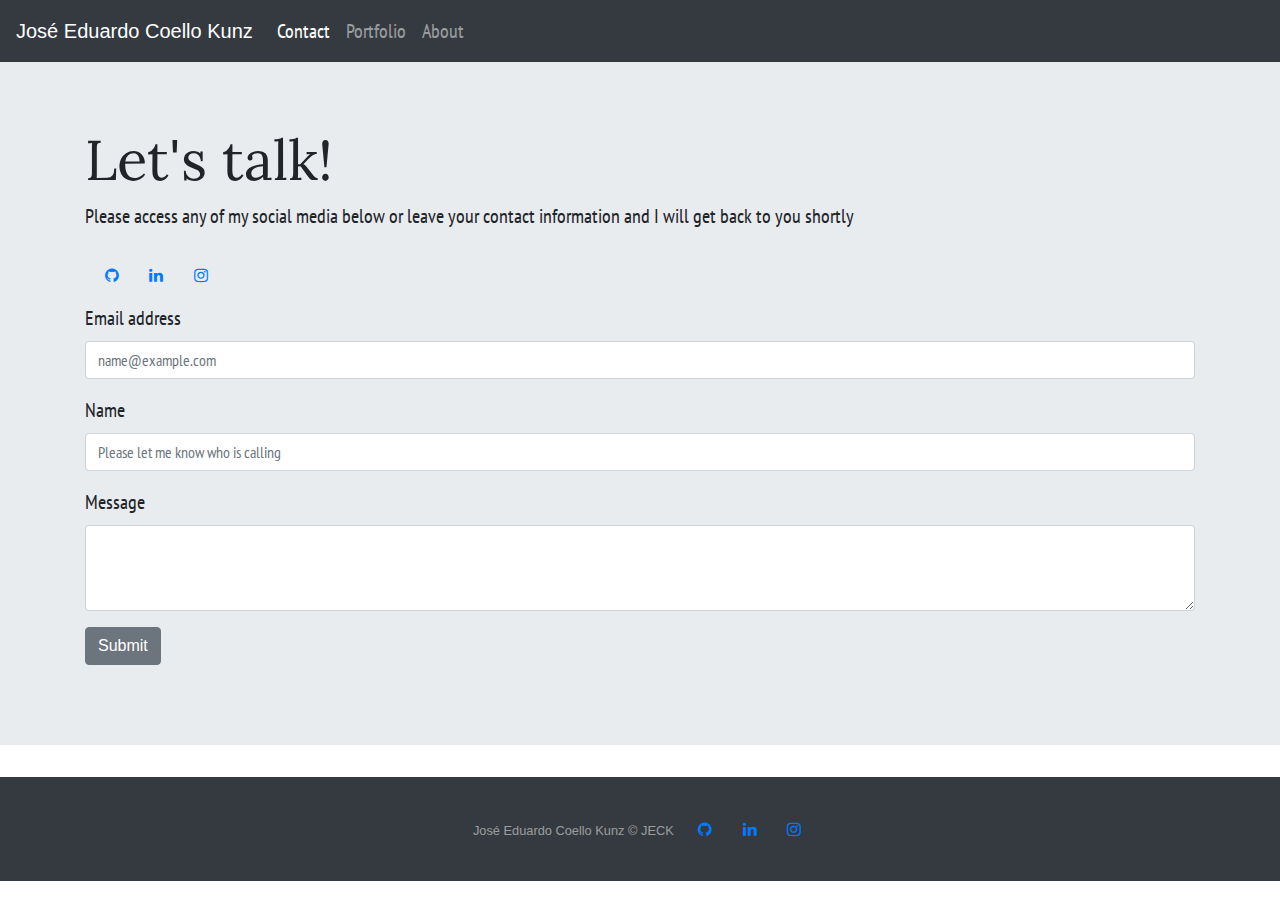
<file: contact.html>
<!DOCTYPE html>
<html lang="en">
  <head>
    <meta charset="UTF-8">
    <meta name="viewport" content="width=device-width, initial-scale=1.0">
    <title>Homework 2</title>
    <link rel="icon" type="img/png" href="https://encrypted-tbn0.gstatic.com/images?q=tbn%3AANd9GcTizfGf5mOS2Mfs5gHIJbRRUc5u4FCk3RP7zg&usqp=CAU">
    <link rel="stylesheet" type="text/css" href="./CSSReset.css">
    <link href="https://fonts.googleapis.com/css2?family=Lora&family=PT+Sans+Narrow&family=Prosto+One&display=swap" rel="stylesheet">
    <link rel="stylesheet" href="./style.css">
    <link rel="stylesheet" href="https://cdnjs.cloudflare.com/ajax/libs/font-awesome/4.7.0/css/font-awesome.min.css">
    <link rel="stylesheet" href="https://stackpath.bootstrapcdn.com/bootstrap/4.5.2/css/bootstrap.min.css" integrity="sha384-JcKb8q3iqJ61gNV9KGb8thSsNjpSL0n8PARn9HuZOnIxN0hoP+VmmDGMN5t9UJ0Z" crossorigin="anonymous">
</head>
<body>

  <nav class="navbar sticky-top navbar-expand-lg navbar-dark bg-dark">
    <a class="navbar-brand" href="./index.html">José Eduardo Coello Kunz</a>
    <button class="navbar-toggler" type="button" data-toggle="collapse" data-target="#navbarSupportedContent" aria-controls="navbarSupportedContent" aria-expanded="false" aria-label="Toggle navigation">
      <span class="navbar-toggler-icon"></span>
    </button>
    
    <div class="collapse navbar-collapse" id="navbarSupportedContent">
      <ul class="navbar-nav mr-auto">
        <li class="nav-item active">
          <a class="nav-link" href="./contact.html">Contact <span class="sr-only">(current)</span></a>
        </li>
        <li class="nav-item">
          <a class="nav-link" href="./portfolio.html">Portfolio</a>
        </li>
        <li class="nav-item">
          <a class="nav-link" href="./index.html">About</a>
        </li>
        <li class="nav-item dropdown">
      </ul>
    </div>
  </nav>

  <container class="contactcard">
    <div class="jumbotron jumbotron-fluid">
      <div class="container">
        <h1 class="display-4">Let's talk!</h1>
        <p class="lead">Please access any of my social media below or leave your contact information and I will get back to you shortly</p>
        <a href="https://github.com/jeck24" class="fa fa-github" target="_blank"></a>
        <a href="http://www.linkedin.com/in/josé-eduardo-coello-kunz-926b584b" class="fa fa-linkedin" target="_blank"></a>
        <a href="https://www.instagram.com/jecoello/" class="fa fa-instagram" target="_blank"></a>
        <form>
          <div class="form-group">
            <label for="exampleFormControlInput1">Email address</label>
            <input type="email" class="form-control" id="exampleFormControlInput1" placeholder="name@example.com">
          </div>
          <div class="form-group">
            <label for="message">Name</label>
            <input class="form-control" type="text" placeholder="Please let me know who is calling">
          </div>
          <div class="form-group">
            <label for="message">Message</label>
            <textarea class="form-control" id="exampleFormControlTextarea1" rows="3"></textarea>
          </div>
          <div class="form-group">
            <button type="button" class="btn btn-secondary">Submit</button>
          </div>
        </form>
      </div>
    </div>
  </container>

  <footer id="sticky-footer" class="py-4 bg-dark text-white-50">
    <footer class="container text-center">
      <small>José Eduardo Coello Kunz &copy; JECK</small>
      <a href="https://github.com/jeck24" class="fa fa-github" target="_blank"></a>
      <a href="http://www.linkedin.com/in/josé-eduardo-coello-kunz-926b584b" class="fa fa-linkedin" target="_blank"></a>
      <a href="https://www.instagram.com/jecoello/" class="fa fa-instagram" target="_blank"></a>
    </footer>
  </footer>



    <script src="https://code.jquery.com/jquery-3.5.1.slim.min.js" integrity="sha384-DfXdz2htPH0lsSSs5nCTpuj/zy4C+OGpamoFVy38MVBnE+IbbVYUew+OrCXaRkfj" crossorigin="anonymous"></script>
    <script src="https://cdn.jsdelivr.net/npm/popper.js@1.16.1/dist/umd/popper.min.js" integrity="sha384-9/reFTGAW83EW2RDu2S0VKaIzap3H66lZH81PoYlFhbGU+6BZp6G7niu735Sk7lN" crossorigin="anonymous"></script>
    <script src="https://stackpath.bootstrapcdn.com/bootstrap/4.5.2/js/bootstrap.min.js" integrity="sha384-B4gt1jrGC7Jh4AgTPSdUtOBvfO8shuf57BaghqFfPlYxofvL8/KUEfYiJOMMV+rV" crossorigin="anonymous"></script>    

</body>

</html>
</file>
<file: style.css>
.fa {
    padding: 20px;
    font-size: 30px;
    width: 30px;
    text-align: center;
    text-decoration: none;
    border-radius: 50%;
  }

  h1,h2{
    font-family: 'Lora', serif;
  }

  h3,h4,h5,h6{
    font-family: 'Prosto One', cursive;
  }

  p, ul, label, :placeholder-shown, details{
      font-family: 'PT Sans Narrow', sans-serif;
      font-size: 20px;
  }

  img{
      padding-bottom:12px;
  }

  body{
      background-color: whitesmoke;
  }
</file>
<file: CSSReset.css>
html, body, div, span, applet, object, iframe,
h1, h2, h3, h4, h5, h6, p, blockquote, pre,
a, abbr, acronym, address, big, cite, code,
del, dfn, em, img, ins, kbd, q, s, samp,
small, strike, strong, sub, sup, tt, var,
b, u, i, center,
dl, dt, dd, ol, ul, li,
fieldset, form, label, legend,
table, caption, tbody, tfoot, thead, tr, th, td,
article, aside, canvas, details, embed, 
figure, figcaption, footer, header, hgroup, 
menu, nav, output, ruby, section, summary,
time, mark, audio, video {
	margin: 0;
	padding: 0;
	border: 0;
	font-size: 100%;
	font: inherit;
	vertical-align: baseline;
}
/* HTML5 display-role reset for older browsers */
article, aside, details, figcaption, figure, 
footer, header, hgroup, menu, nav, section {
	display: block;
}
body {
	line-height: 1;
}
ol, ul {
	list-style: none;
}
blockquote, q {
	quotes: none;
}
blockquote:before, blockquote:after,
q:before, q:after {
	content: '';
	content: none;
}
table {
	border-collapse: collapse;
	border-spacing: 0;
}
</file>
